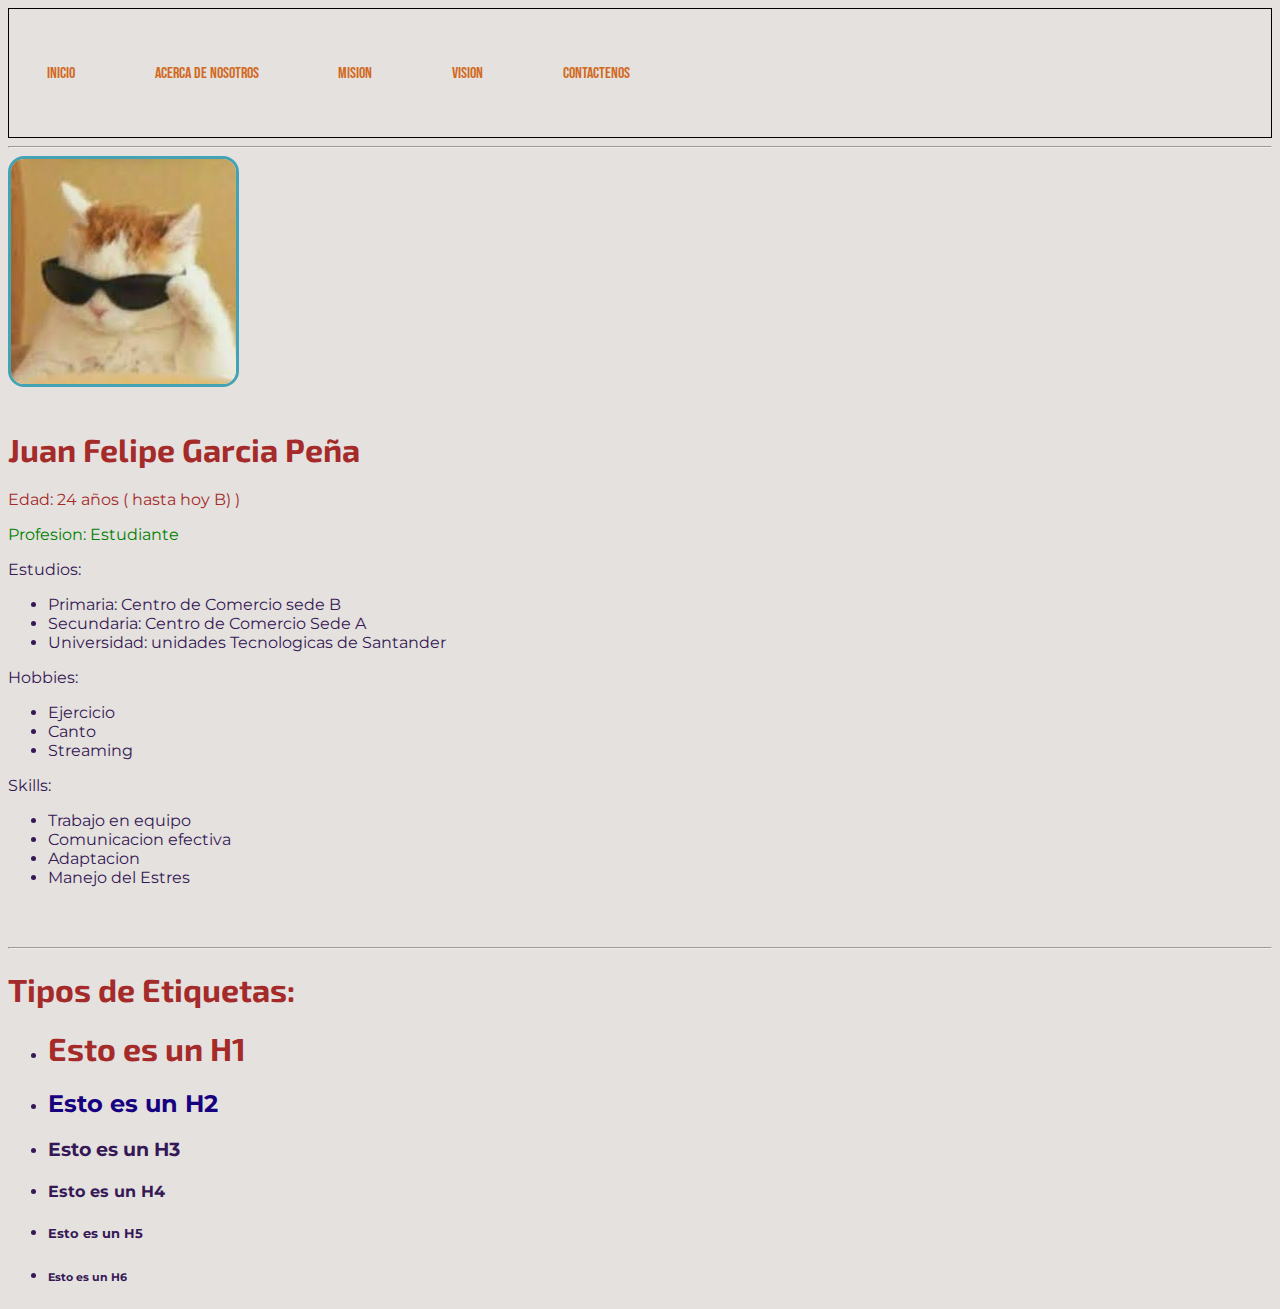
<file: index.html>
<!DOCTYPE html>
<html lang="en">
<head>
    <meta charset="UTF-8">
    <meta name="viewport" content="width=device-width, initial-scale=1.0">
    <title>Practica 1</title>
    <link href="css/estilos.css" rel="stylesheet" />
    <link rel="preconnect" href="https://fonts.googleapis.com">
    <link rel="preconnect" href="https://fonts.gstatic.com" crossorigin>
    <link href="https://fonts.googleapis.com/css2?family=Montserrat:ital,wght@0,100..900;1,100..900&display=swap" rel="stylesheet">
    <link href="https://fonts.googleapis.com/css2?family=Bebas+Neue&family=Montserrat:ital,wght@0,100..900;1,100..900&display=swap" rel="stylesheet">
    <link href="https://fonts.googleapis.com/css2?family=Bebas+Neue&family=Exo+2:ital,wght@0,100..900;1,100..900&family=Montserrat:ital,wght@0,100..900;1,100..900&display=swap" rel="stylesheet">
</head>
<body>
<div class="menu">
    <nav>
        <ul>
            <li><a href="index.html">Inicio</a></li>
            <li><a href="about.html">Acerca de nosotros</a></li>
            <li><a href="mision.html">Mision</a></li>
            <li><a href="vision.html">Vision</a></li>
            <li><a href="contacto.html">Contactenos</a></li>
        </ul>
    </nav>
</div>

<hr>
    <img src="images.jpg" class="img1"><br><br>
    <h1>Juan Felipe Garcia Peña <br></h1>
    <p id="primera">Edad: 24 años ( hasta hoy B) )<br></p>
    <p id="segunda">Profesion: Estudiante<br></p>
    <p>Estudios:</p>
    <ul>
        <li>Primaria: Centro de Comercio sede B</li>
        <li>Secundaria: Centro de Comercio Sede A</li>
        <li>Universidad: unidades Tecnologicas de Santander</li>
    </ul>
    <p>Hobbies:</p>
    <ul>
        <li>Ejercicio</li>
        <li>Canto</li>
        <li>Streaming</li>
    </ul>
    <p>Skills:</p>
    <ul>
        <li>Trabajo en equipo</li>
        <li>Comunicacion efectiva</li>
        <li>Adaptacion</li>
        <li>Manejo del Estres</li>
    </ul>
    <br><br>
<hr>
    <h1>Tipos de Etiquetas:</h1>
    <ul>
        <Li><h1>Esto es un H1</h1></Li>
        <Li><h2 class="primerh2">Esto es un H2</h2></Li>
        <Li><h3>Esto es un H3</h3></Li>
        <Li><h4>Esto es un H4</h4></Li>
        <Li><h5>Esto es un H5</h5></Li>
        <Li><h6>Esto es un H6</h6></Li>
    </ul>
</body>
</html>
</file>
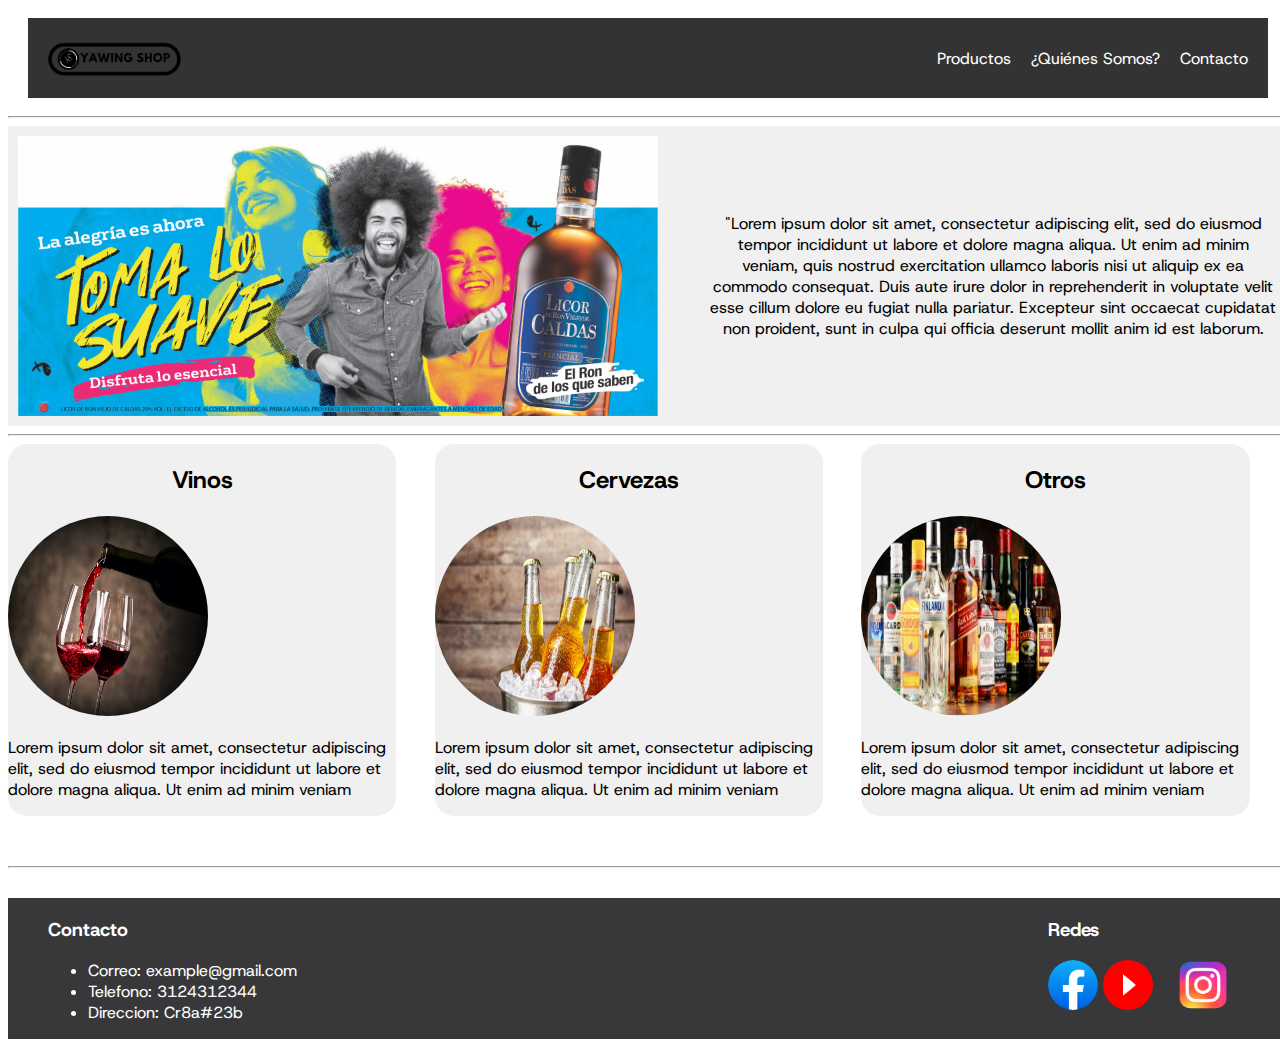
<file: Juan Felipe Garcia - proyecto/index.html>
<!DOCTYPE html>
<html lang="en">
<head>
    <meta charset="UTF-8">
    <meta name="viewport" content="width=device-width, initial-scale=1.0">
    <title>Proyecto}</title>
    <link rel="stylesheet" href="css/estilos.css">
    <link rel="preconnect" href="https://fonts.googleapis.com">
<link rel="preconnect" href="https://fonts.gstatic.com" crossorigin>
<link href="https://fonts.googleapis.com/css2?family=Host+Grotesk:ital,wght@0,300..800;1,300..800&display=swap" rel="stylesheet">
</head>
<body>
    
    <header>
        <div class="nav">
            <img src="img/logo.png" class="logo" alt="Logo">
            <div class="nav-links">
                <a href="Productos.html">Productos</a>
                <a href="Quien.html">¿Quiénes Somos?</a>
                <a href="Contacto.html">Contacto</a>
            </div>
        </div>
        
    </header>
<hr>
<section>
    <div class="princ">
        <img src="img/ron-web2.jpg" class="">
        <p>"Lorem ipsum dolor sit amet, consectetur adipiscing elit, sed do eiusmod tempor incididunt ut labore
            et dolore magna aliqua. Ut enim ad minim veniam, quis nostrud exercitation ullamco laboris nisi ut
            aliquip ex ea commodo consequat. Duis aute irure dolor in reprehenderit in voluptate velit esse cillum
            dolore eu fugiat nulla pariatur. Excepteur sint occaecat cupidatat non proident, sunt in culpa qui
            officia
            deserunt mollit anim id est laborum.</p>
    </div>
            
        
    </div>
    <hr>
    <div class="tipos">
        <article class="tipo">
            <h2>Vinos</h2></a>
           <a href="Productos.html"><img src="img/vinos.jpg" class="prod"></a> 
            <p>Lorem ipsum dolor sit amet, consectetur adipiscing elit, sed do eiusmod tempor incididunt ut labore 
                et dolore magna aliqua. Ut enim ad minim veniam</p>
        </article>
        <article class="tipo">
            <h2>Cervezas</h2>
            <a href="Productos.html"><img src="img/cervezas.jpg" class="prod"></a>
            <p>Lorem ipsum dolor sit amet, consectetur adipiscing elit, sed do eiusmod tempor incididunt ut labore 
                et dolore magna aliqua. Ut enim ad minim veniam</p>
        </article>
        <article class="tipo">
            <h2>Otros</h2>
            <a href="Productos.html"><img src="img/otros.jpg" class="prod"></a>
            <p>Lorem ipsum dolor sit amet, consectetur adipiscing elit, sed do eiusmod tempor incididunt ut labore 
                et dolore magna aliqua. Ut enim ad minim veniam</p>
        </article>
    </div>
</section>
<hr>
<footer>
    <div>
        <h3>Contacto</h3>
        <ul>
            <li>Correo: example@gmail.com </li>
            <li>Telefono: 3124312344</li>
            <li>Direccion: Cr8a#23b</li>
        </ul>

    </div>
    <div class="footer-link">
        <h3>Redes</h3>
        <a href=""><img src="img/facebook.png.png" alt="" class="redes"></a>
        <a href=""><img src="img/YouTube_full.svg.webp" alt="" class="redes"></a>
        <a href=""><img src="img/Instagram-.png.png" alt="" class="redes_ig"></a>

    </div>
</footer>
</body>
</html>
</file>
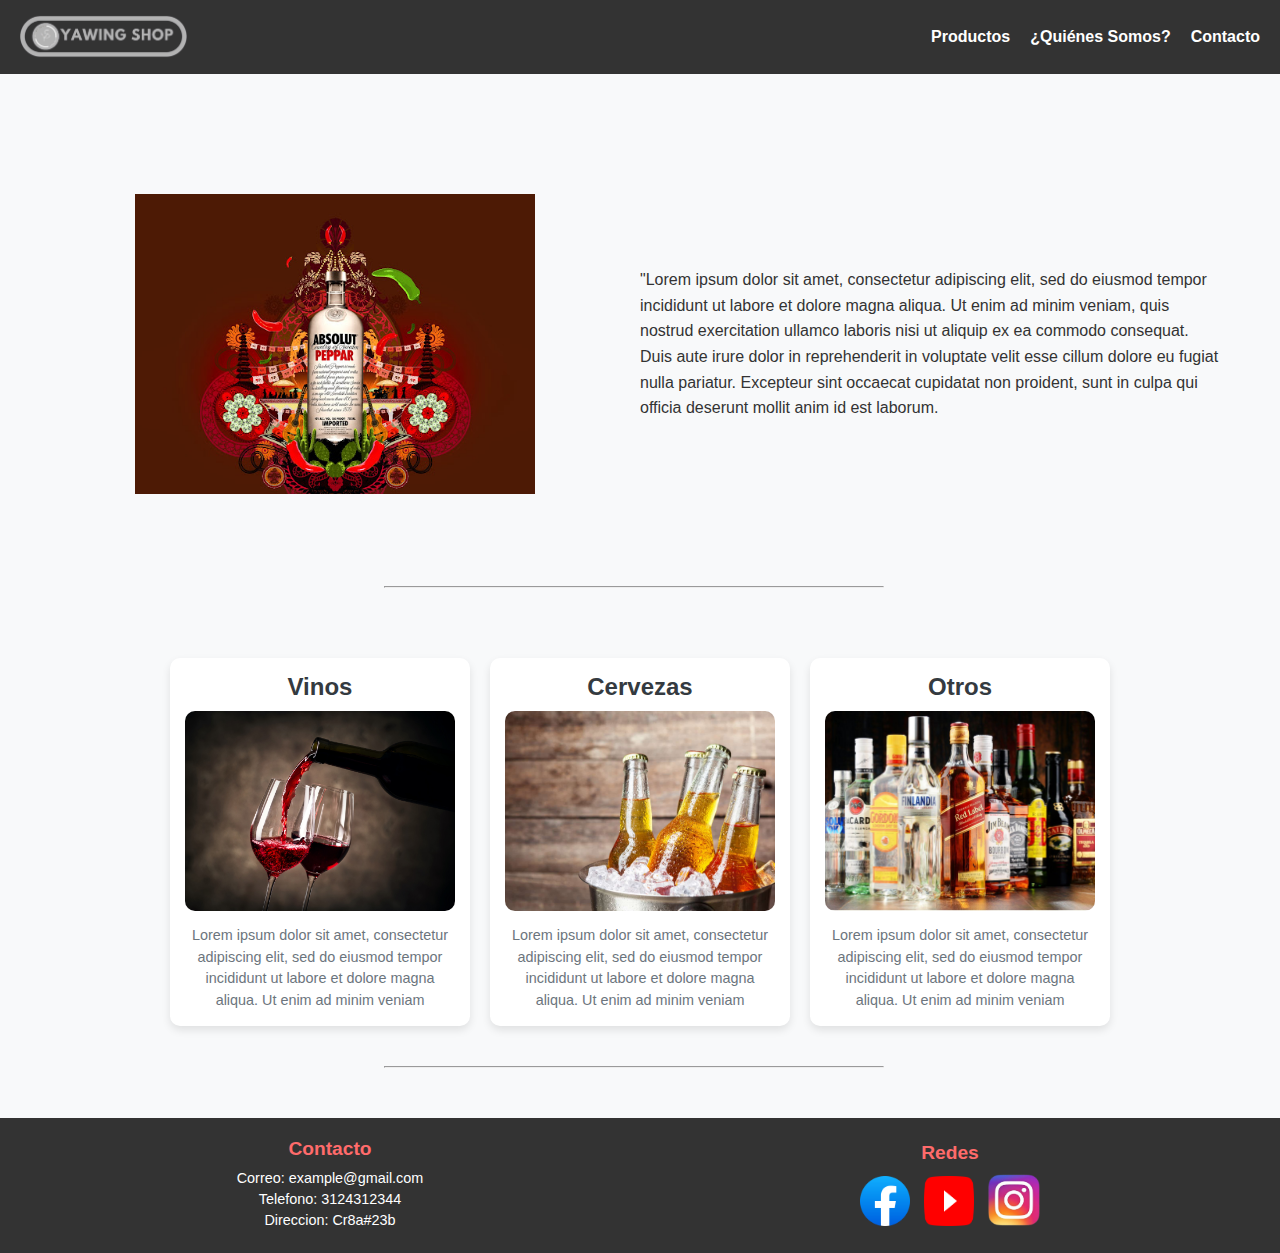
<file: Mision 1 - Juan garcia - Andres Vargas/Pagina Final/index.html>
<!DOCTYPE html>
<html lang="es">

<head>
    <meta charset="UTF-8">
    <meta name="viewport" content="width=device-width, initial-scale=1.0">
    <title>Productos de Licores</title>
    <link rel="stylesheet" href="css/style_product.css">
    <link rel="stylesheet" href="css/style_navbar.css">
    <link rel="stylesheet" href="css/estilos.css">
    <link rel="stylesheet" href="css/style_footer.css">
</head>

<header>
    <div class="nav">
        <a href="index.html"><img src="img/logo.png" class="logo" alt="Logo"></a>
        <div class="nav-links">
            <a href="Productos.html">Productos</a>
            <a href="Quien.html">¿Quiénes Somos?</a>
            <a href="Contacto.html">Contacto</a>
        </div>
    </div>

</header>

<body>
    <hr>
    <section>
        <div class="princ">
            <div class="slider-container">
                <div class="slider">
                  <div class="slide"><img src="img/img1.jpg" alt="Imagen 1" ></div>
                  <div class="slide"><img src="img/img2.jpg" alt="Imagen 2" ></div>
                  <div class="slide"><img src="img/img3.jpg" alt="Imagen 3" ></div>
                  <div class="slide"><img src="img/img4.jpg" alt="Imagen 4" ></div>
                </div>
              </div>
            <p>"Lorem ipsum dolor sit amet, consectetur adipiscing elit, sed do eiusmod tempor incididunt ut labore
                et dolore magna aliqua. Ut enim ad minim veniam, quis nostrud exercitation ullamco laboris nisi ut
                aliquip ex ea commodo consequat. Duis aute irure dolor in reprehenderit in voluptate velit esse cillum
                dolore eu fugiat nulla pariatur. Excepteur sint occaecat cupidatat non proident, sunt in culpa qui
                officia
                deserunt mollit anim id est laborum.</p>
        </div>

        </div>
        <hr>
        <div class="tipos">
            <article class="tipo">
                <h2>Vinos</h2></a>
                <a href="Productos.html"><img src="img/vinos.jpg" class="prod"></a>
                <p>Lorem ipsum dolor sit amet, consectetur adipiscing elit, sed do eiusmod tempor incididunt ut labore
                    et dolore magna aliqua. Ut enim ad minim veniam</p>
            </article>
            <article class="tipo">
                <h2>Cervezas</h2>
                <a href="Productos.html"><img src="img/cervezas.jpg" class="prod"></a>
                <p>Lorem ipsum dolor sit amet, consectetur adipiscing elit, sed do eiusmod tempor incididunt ut labore
                    et dolore magna aliqua. Ut enim ad minim veniam</p>
            </article>
            <article class="tipo">
                <h2>Otros</h2>
                <a href="Productos.html"><img src="img/otros.jpg" class="prod"></a>
                <p>Lorem ipsum dolor sit amet, consectetur adipiscing elit, sed do eiusmod tempor incididunt ut labore
                    et dolore magna aliqua. Ut enim ad minim veniam</p>
            </article>
        </div>
    </section>
    <hr>
    <footer>
        <div>
            <h3>Contacto</h3>
            <ul>
                <li>Correo: example@gmail.com </li>
                <li>Telefono: 3124312344</li>
                <li>Direccion: Cr8a#23b</li>
            </ul>

        </div>
        <div class="footer-link">
            <h3>Redes</h3>
            <a href=""><img src="img/facebook.png.png" alt="" class="redes" ></a>
            <a href=""><img src="img/YouTube_full.svg.webp" alt="" class="redes"></a>
            <a href=""><img src="img/Instagram-.png.png" alt="" class="redes_ig"></a>

        </div>
    </footer>
</body>

</html>
</file>
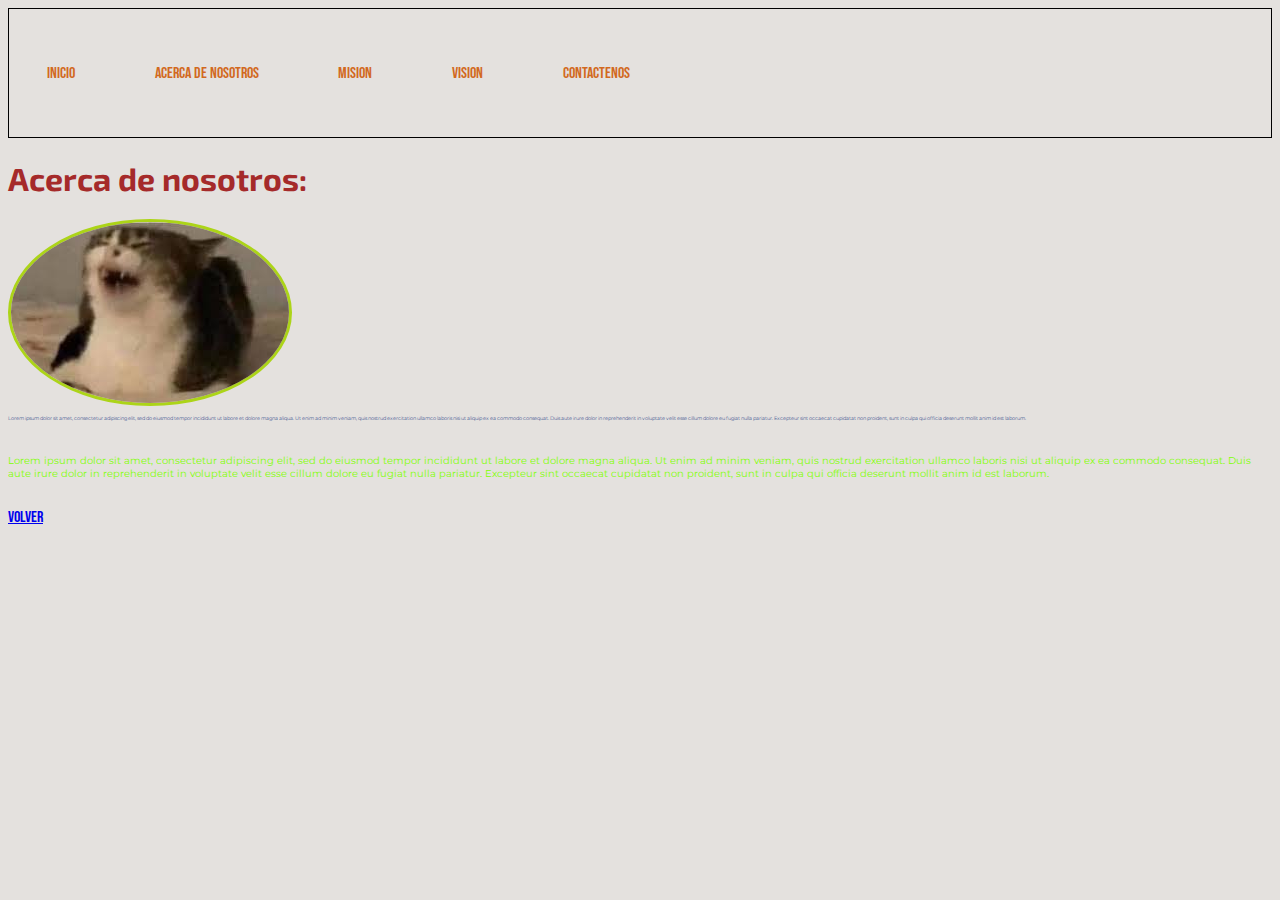
<file: about.html>
<!DOCTYPE html>
<html lang="en">
<head>
    <meta charset="UTF-8">
    <meta name="viewport" content="width=device-width, initial-scale=1.0">
    <title>Document</title>
    <link href="css/estilos.css" rel="stylesheet" />
    <link rel="preconnect" href="https://fonts.googleapis.com">
    <link rel="preconnect" href="https://fonts.gstatic.com" crossorigin>
    <link href="https://fonts.googleapis.com/css2?family=Montserrat:ital,wght@0,100..900;1,100..900&display=swap" rel="stylesheet">
    <link href="https://fonts.googleapis.com/css2?family=Bebas+Neue&family=Montserrat:ital,wght@0,100..900;1,100..900&display=swap" rel="stylesheet">
    <link href="https://fonts.googleapis.com/css2?family=Bebas+Neue&family=Exo+2:ital,wght@0,100..900;1,100..900&family=Montserrat:ital,wght@0,100..900;1,100..900&display=swap" rel="stylesheet">

</head>
<body>
    <div class="menu">
        <nav>
            <ul>
                <li><a href="index.html">Inicio</a></li>
                <li><a href="about.html">Acerca de nosotros</a></li>
                <li><a href="mision.html">Mision</a></li>
                <li><a href="vision.html">Vision</a></li>
                <li><a href="contacto.html">Contactenos</a></li>
            </ul>
        </nav>
    </div>
    <h1>Acerca de nosotros:</h1>
    <img src="descargar (2).jpg">
    <p class="p1">Lorem ipsum dolor sit amet, consectetur adipiscing elit, 
        sed do eiusmod tempor incididunt ut labore et dolore magna aliqua.
        Ut enim ad minim veniam, quis nostrud exercitation ullamco laboris
        nisi ut aliquip ex ea commodo consequat. Duis aute irure dolor in
        reprehenderit in voluptate velit esse cillum dolore eu fugiat
        nulla pariatur. Excepteur sint occaecat cupidatat non proident,
        sunt in culpa qui officia deserunt mollit anim id est laborum.</p><br>
        <p class="p2">Lorem ipsum dolor sit amet, consectetur adipiscing elit, 
            sed do eiusmod tempor incididunt ut labore et dolore magna aliqua.
            Ut enim ad minim veniam, quis nostrud exercitation ullamco laboris
            nisi ut aliquip ex ea commodo consequat. Duis aute irure dolor in
            reprehenderit in voluptate velit esse cillum dolore eu fugiat
            nulla pariatur. Excepteur sint occaecat cupidatat non proident,
            sunt in culpa qui officia deserunt mollit anim id est laborum.</p>
            <br>
    <a href="index.html">Volver</a>
</body>
</html>
</file>
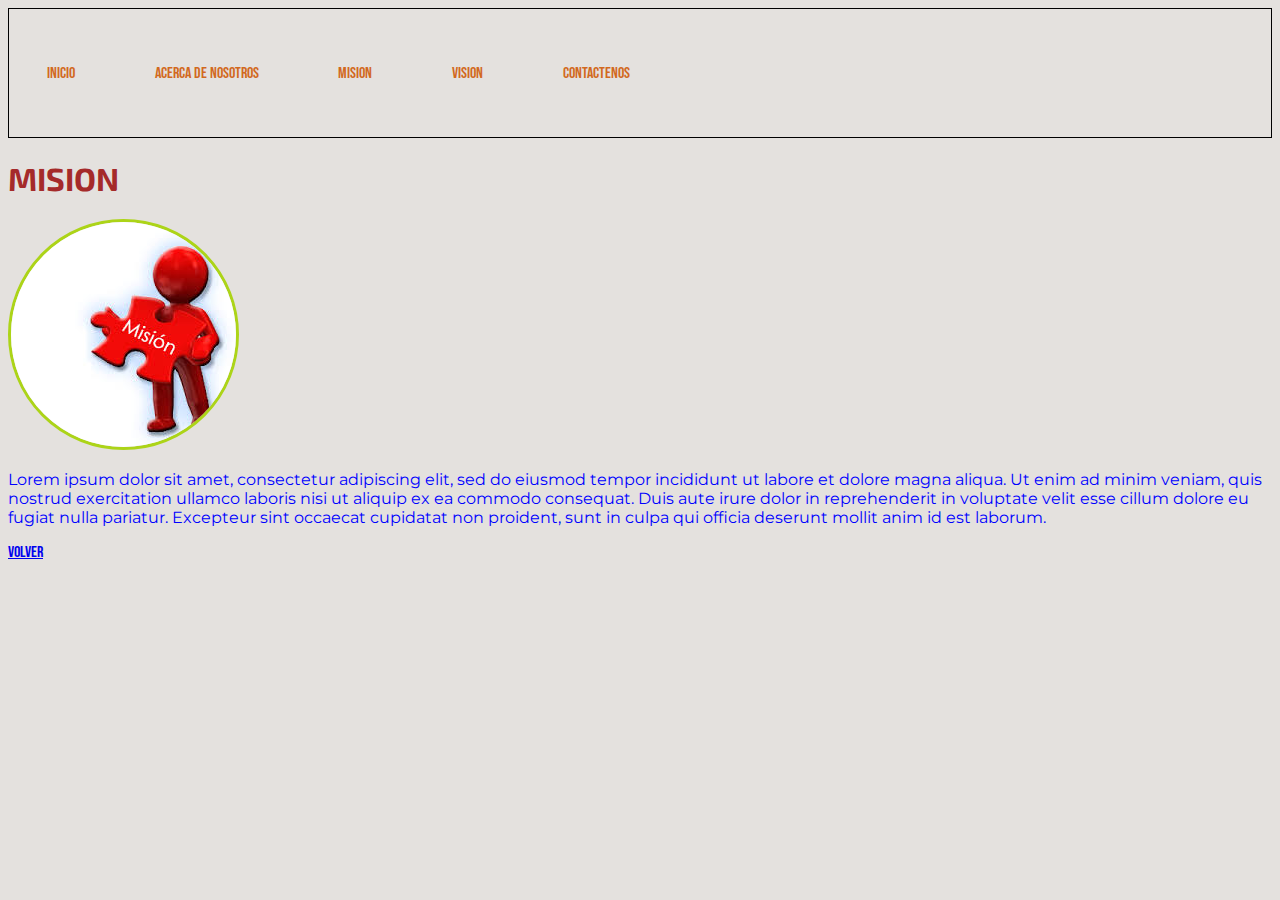
<file: mision.html>
<!DOCTYPE html>
<html lang="en">
<head>
    <meta charset="UTF-8">
    <meta name="viewport" content="width=device-width, initial-scale=1.0">
    <title>Document</title>
    <link href="css/estilos.css" rel="stylesheet" />
    <link rel="preconnect" href="https://fonts.googleapis.com">
    <link rel="preconnect" href="https://fonts.gstatic.com" crossorigin>
    <link href="https://fonts.googleapis.com/css2?family=Montserrat:ital,wght@0,100..900;1,100..900&display=swap" rel="stylesheet">
    <link href="https://fonts.googleapis.com/css2?family=Bebas+Neue&family=Montserrat:ital,wght@0,100..900;1,100..900&display=swap" rel="stylesheet">
    <link href="https://fonts.googleapis.com/css2?family=Bebas+Neue&family=Exo+2:ital,wght@0,100..900;1,100..900&family=Montserrat:ital,wght@0,100..900;1,100..900&display=swap" rel="stylesheet">

</head>
<body>
    <div class="menu">
        <nav>
            <ul>
                <li><a href="index.html">Inicio</a></li>
                <li><a href="about.html">Acerca de nosotros</a></li>
                <li><a href="mision.html">Mision</a></li>
                <li><a href="vision.html">Vision</a></li>
                <li><a href="contacto.html">Contactenos</a></li>
            </ul>
        </nav>
    </div>
    <h1>MISION</h1>
    <img src="descargar (1).jpg">
    <p class="p3">Lorem ipsum dolor sit amet, consectetur adipiscing elit, 
     sed do eiusmod tempor incididunt ut labore et dolore magna aliqua.
     Ut enim ad minim veniam, quis nostrud exercitation ullamco laboris
     nisi ut aliquip ex ea commodo consequat. Duis aute irure dolor in
     reprehenderit in voluptate velit esse cillum dolore eu fugiat
     nulla pariatur. Excepteur sint occaecat cupidatat non proident,
     sunt in culpa qui officia deserunt mollit anim id est laborum.</p>
    <a href="index.html">Volver</a> 
</body>
</html>
</file>
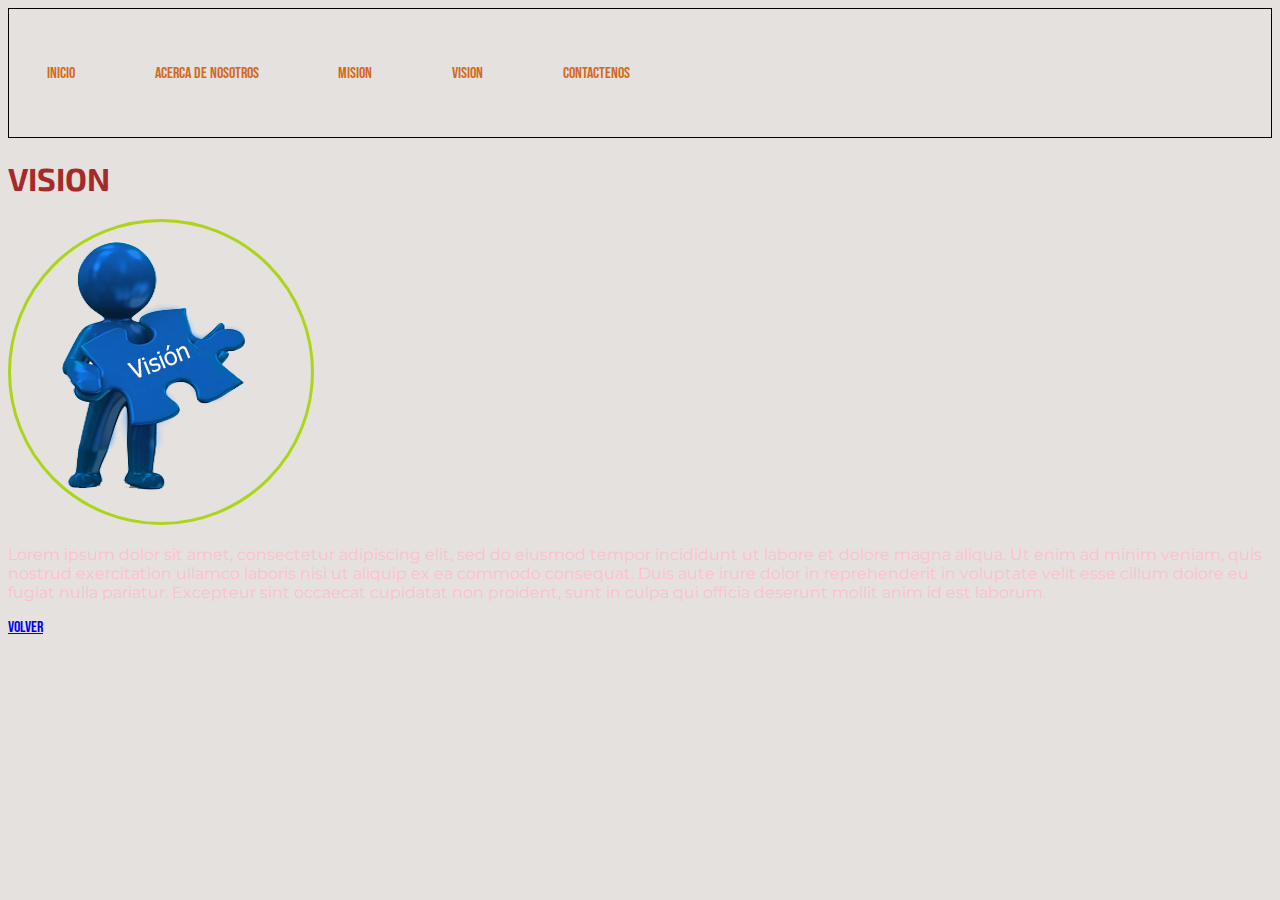
<file: vision.html>
<!DOCTYPE html>
<html lang="en">
<head>
    <meta charset="UTF-8">
    <meta name="viewport" content="width=device-width, initial-scale=1.0">
    <title>Document</title>
    <link href="css/estilos.css" rel="stylesheet" />
    <link rel="preconnect" href="https://fonts.googleapis.com">
    <link rel="preconnect" href="https://fonts.gstatic.com" crossorigin>
    <link href="https://fonts.googleapis.com/css2?family=Montserrat:ital,wght@0,100..900;1,100..900&display=swap" rel="stylesheet">
    <link href="https://fonts.googleapis.com/css2?family=Bebas+Neue&family=Montserrat:ital,wght@0,100..900;1,100..900&display=swap" rel="stylesheet">
    <link href="https://fonts.googleapis.com/css2?family=Bebas+Neue&family=Exo+2:ital,wght@0,100..900;1,100..900&family=Montserrat:ital,wght@0,100..900;1,100..900&display=swap" rel="stylesheet">

</head>
<body>
    <div class="menu">
        <nav>
            <ul>
                <li><a href="index.html">Inicio</a></li>
                <li><a href="about.html">Acerca de nosotros</a></li>
                <li><a href="mision.html">Mision</a></li>
                <li><a href="vision.html">Vision</a></li>
                <li><a href="contacto.html">Contactenos</a></li>
            </ul>
        </nav>
    </div>
    <h1>VISION</h1>
    <img src="vision.png">
    <p class="p4">Lorem ipsum dolor sit amet, consectetur adipiscing elit, 
        sed do eiusmod tempor incididunt ut labore et dolore magna aliqua.
        Ut enim ad minim veniam, quis nostrud exercitation ullamco laboris
        nisi ut aliquip ex ea commodo consequat. Duis aute irure dolor in
        reprehenderit in voluptate velit esse cillum dolore eu fugiat
        nulla pariatur. Excepteur sint occaecat cupidatat non proident,
        sunt in culpa qui officia deserunt mollit anim id est laborum.</p>
    <a href="index.html">Volver</a>    
</body>
</html>
</file>
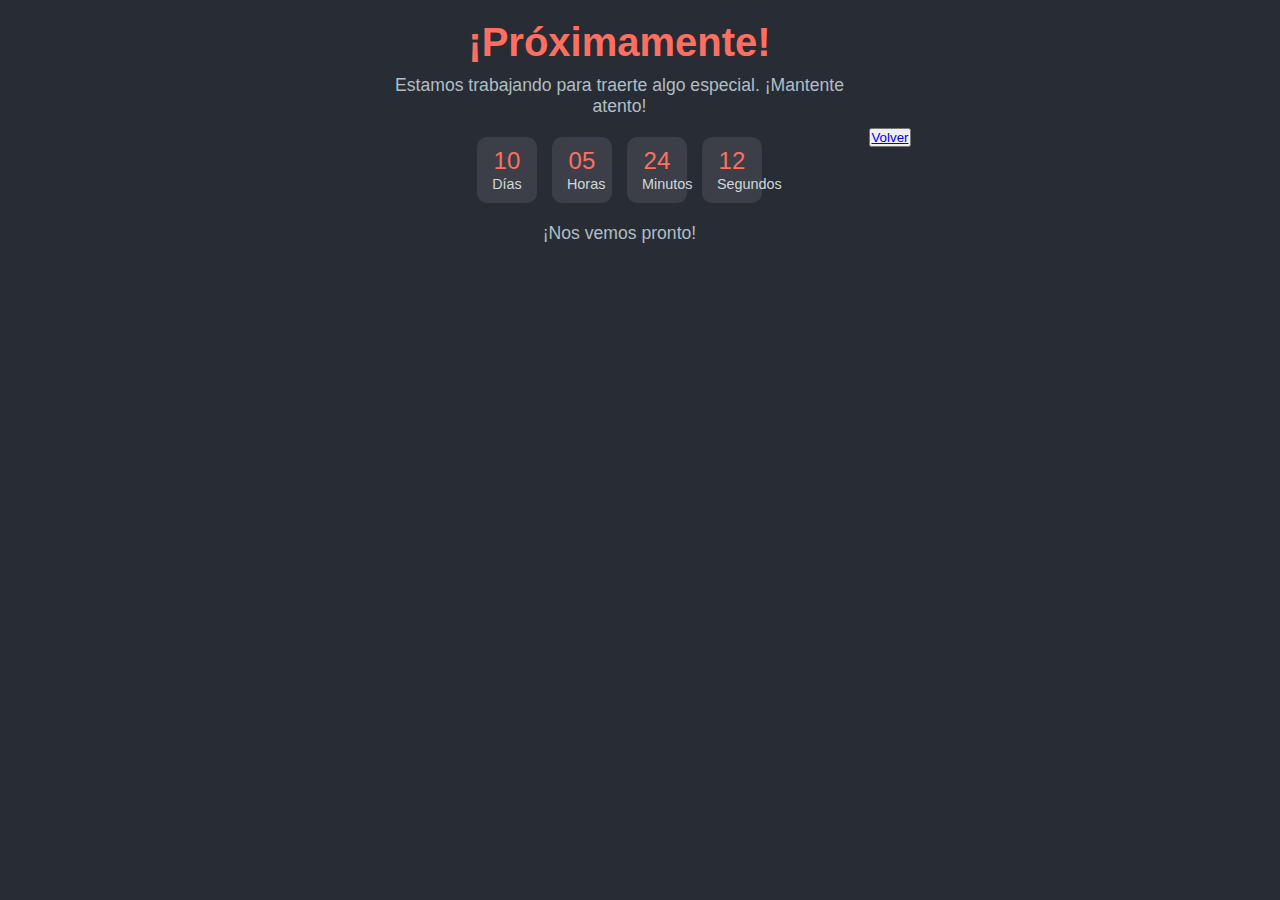
<file: Juan Felipe Garcia - proyecto/Contacto.html>
<!DOCTYPE html>
<html lang="es">
<head>
    <meta charset="UTF-8">
    <meta name="viewport" content="width=device-width, initial-scale=1.0">
    <title>Coming Soon</title>
    <link rel="stylesheet" href="css/styles.css">
    <link rel="stylesheet" href="css/estilos.css">
</head>
<body>

    <div class="coming-soon-container">
        <h1>¡Próximamente!</h1>
        <p>Estamos trabajando para traerte algo especial. ¡Mantente atento!</p>
        <div class="countdown">
            <div>
                <span class="time">10</span>
                <span class="label">Días</span>
            </div>
            <div>
                <span class="time">05</span>
                <span class="label">Horas</span>
            </div>
            <div>
                <span class="time">24</span>
                <span class="label">Minutos</span>
            </div>
            <div>
                <span class="time">12</span>
                <span class="label">Segundos</span>
            </div>
        </div>
        <p>¡Nos vemos pronto!</p>
    </div>
    <div>
        <button><a href="index.html">Volver</a></button>
    </div>
</body>
</html>
</file>
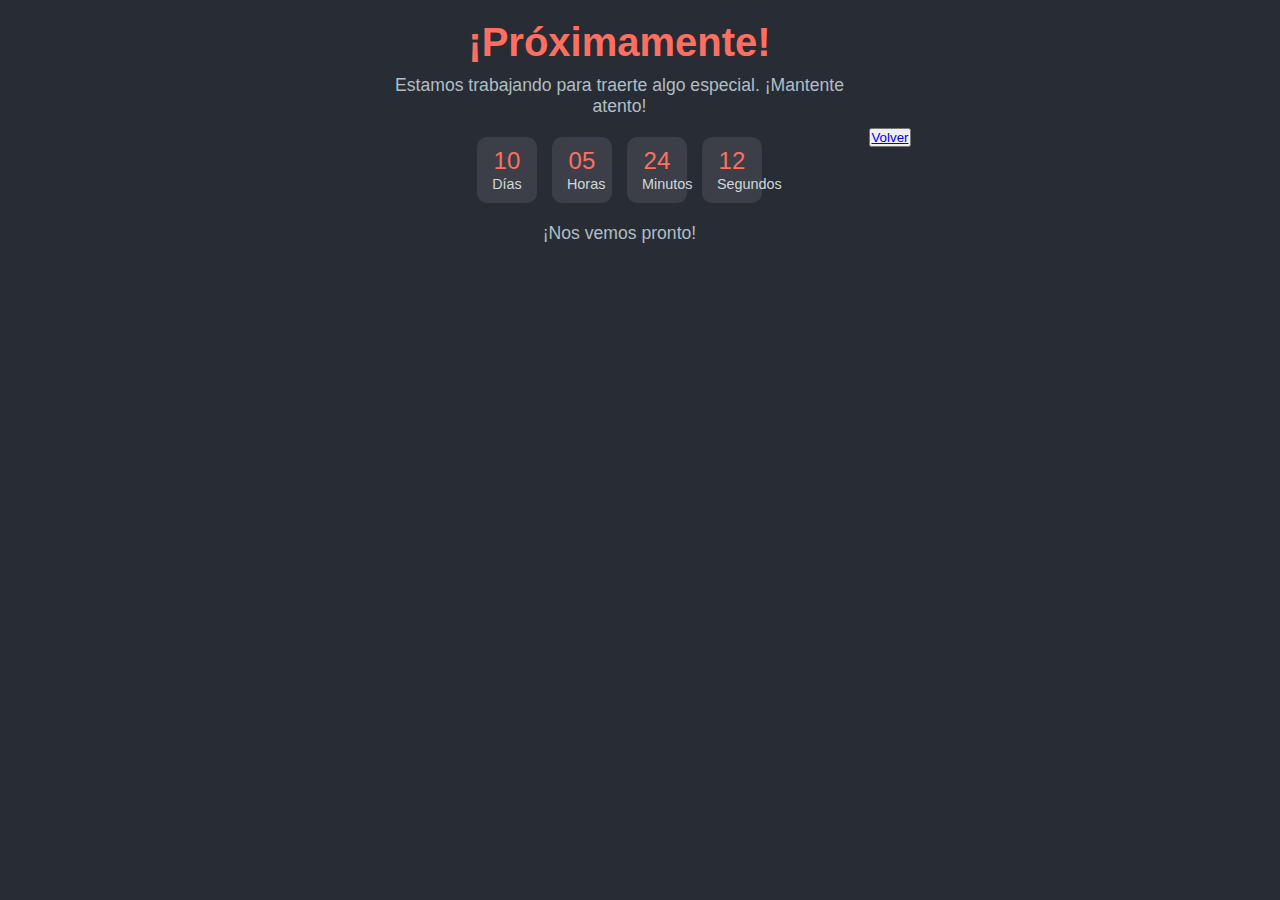
<file: Juan Felipe Garcia - proyecto/Productos.html>
<!DOCTYPE html>
<html lang="es">
<head>
    <meta charset="UTF-8">
    <meta name="viewport" content="width=device-width, initial-scale=1.0">
    <title>Coming Soon</title>
    <link rel="stylesheet" href="css/styles.css">
    <link rel="stylesheet" href="css/estilos.css">
</head>
<body>

    <div class="coming-soon-container">
        <h1>¡Próximamente!</h1>
        <p>Estamos trabajando para traerte algo especial. ¡Mantente atento!</p>
        <div class="countdown">
            <div>
                <span class="time">10</span>
                <span class="label">Días</span>
            </div>
            <div>
                <span class="time">05</span>
                <span class="label">Horas</span>
            </div>
            <div>
                <span class="time">24</span>
                <span class="label">Minutos</span>
            </div>
            <div>
                <span class="time">12</span>
                <span class="label">Segundos</span>
            </div>
        </div>
        <p>¡Nos vemos pronto!</p>
    </div>
    <div>
        <button><a href="index.html">Volver</a></button>
    </div>
    
</body>
</html>
</file>
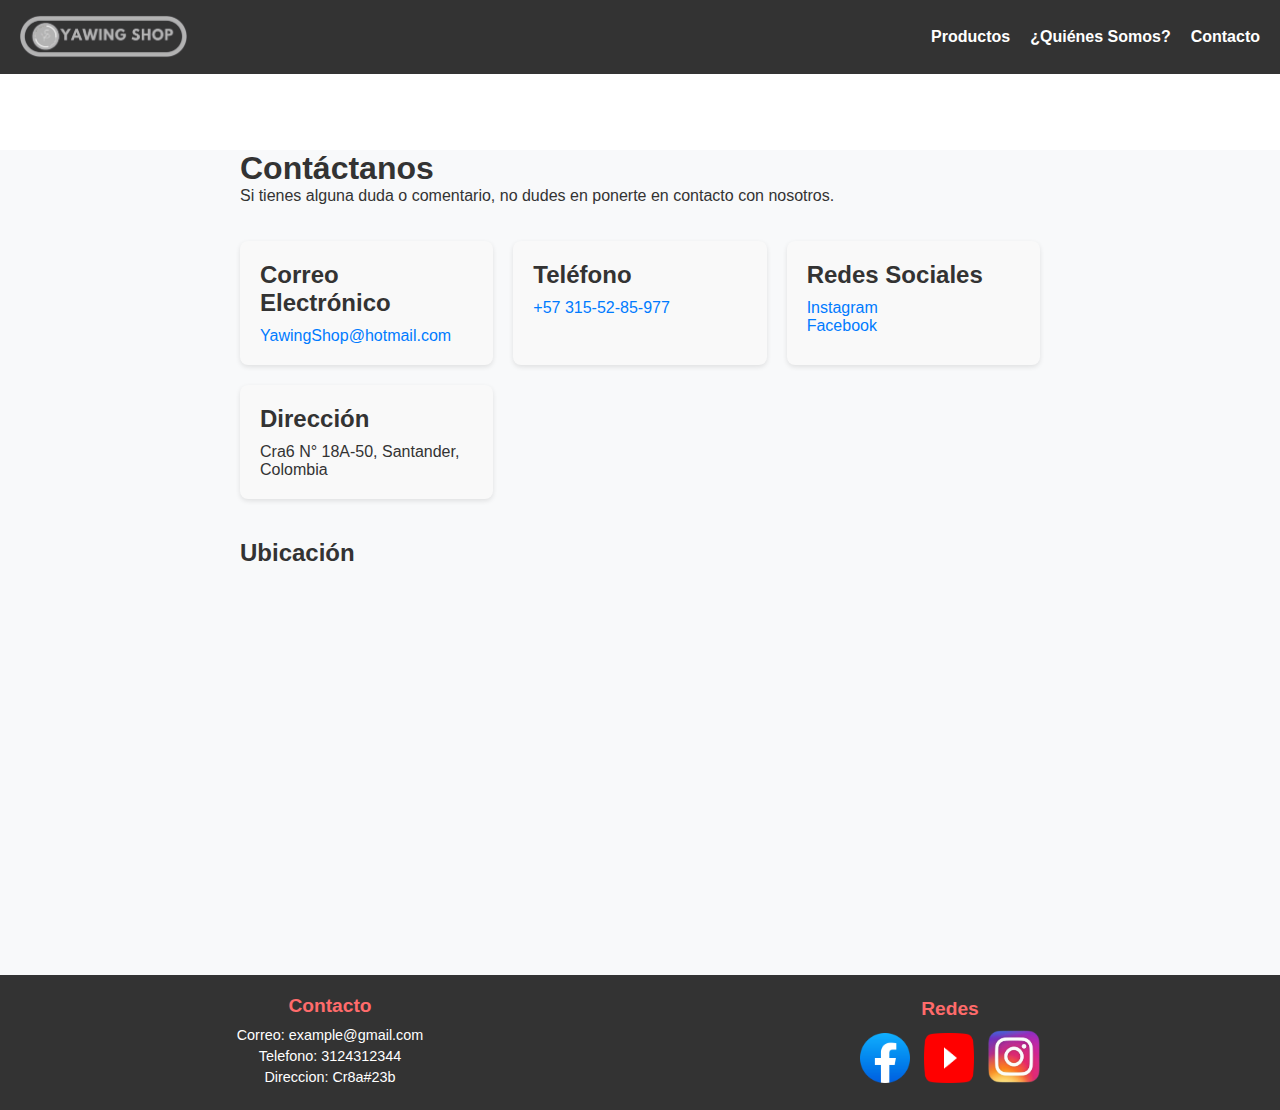
<file: Mision 1 - Juan garcia - Andres Vargas/Pagina Final/Contacto.html>
<!DOCTYPE html>
<html lang="es">

<head>
    <meta charset="UTF-8">
    <meta name="viewport" content="width=device-width, initial-scale=1.0">
    <title>Productos de Licores</title>
    <link rel="stylesheet" href="css/style_contact.css">
    <link rel="stylesheet" href="css/style_navbar.css">
    <link rel="stylesheet" href="css/style_footer.css">
    <link rel="stylesheet" href="css/style_product.css">

</head>

<header>
    <div class="nav">
        <a href="index.html"><img src="img/logo.png" class="logo" alt="Logo"></a>
        <div class="nav-links">
            <a href="Productos.html">Productos</a>
            <a href="Quien.html">¿Quiénes Somos?</a>
            <a href="Contacto.html">Contacto</a>
        </div>
    </div>

</header>

<body>
    <section class="contacto"></section>
        <div class="contacto-contenido">
            <h1>Contáctanos</h1>
            <p>Si tienes alguna duda o comentario, no dudes en ponerte en contacto con nosotros.</p>
            <br>
            <br>
            <div class="info-contacto">
                <div class="info1">
                    <h2>Correo Electrónico</h2>
                    <p><a href="YawingShop@hotmail.com">YawingShop@hotmail.com</a></p>
                </div>

                <div class="info1">
                    <h2>Teléfono</h2>
                    <p><a href="tel:+573155285977">+57 315-52-85-977</a></p>
                </div>

                <div class="info1">
                    <h2>Redes Sociales</h2>
                    <p>
                        <a href="https://www.instagram.com/ejemplo" target="_blank">Instagram</a><br>
                        <a href="https://www.facebook.com/ejemplo" target="_blank">Facebook</a>
                    </p>
                </div>

                <div class="info1">
                    <h2>Dirección</h2>
                    <p>Cra6 N° 18A-50, Santander, Colombia  </p>
                </div>
            </div>

            <div class="mapa">
                <h2>Ubicación</h2>
                    <iframe src="https://www.google.com/maps/embed?pb=!1m18!1m12!1m3!1d31681.444145700705!2d-73.07459830915008!3d6.988006100084083!2m3!1f0!2f0!3f0!3m2!1i1024!2i768!4f13.1!3m3!1m2!1s0x8e6847af37e0be91%3A0x66e8281d38a19920!2sPiedecuesta%2C%20Santander!5e0!3m2!1ses!2sco!4v1731532765933!5m2!1ses!2sco" 
                    width="100%" height="350" style="border:0;" allowfullscreen="" loading="lazy" ></iframe>        
            </div>
            <br>
            <br>
            <br>
        </div>
    </section>
    <footer>
        <div>
            <h3>Contacto</h3>
            <ul>
                <li>Correo: example@gmail.com </li>
                <li>Telefono: 3124312344</li>
                <li>Direccion: Cr8a#23b</li>
            </ul>

        </div>
        <div class="footer-link">
            <h3>Redes</h3>
            <a href=""><img src="img/facebook.png.png" alt="" class="redes"></a>
            <a href=""><img src="img/YouTube_full.svg.webp" alt="" class="redes"></a>
            <a href=""><img src="img/Instagram-.png.png" alt="" class="redes_ig"></a>

        </div>
    </footer>
   
</body>

</html>
</file>
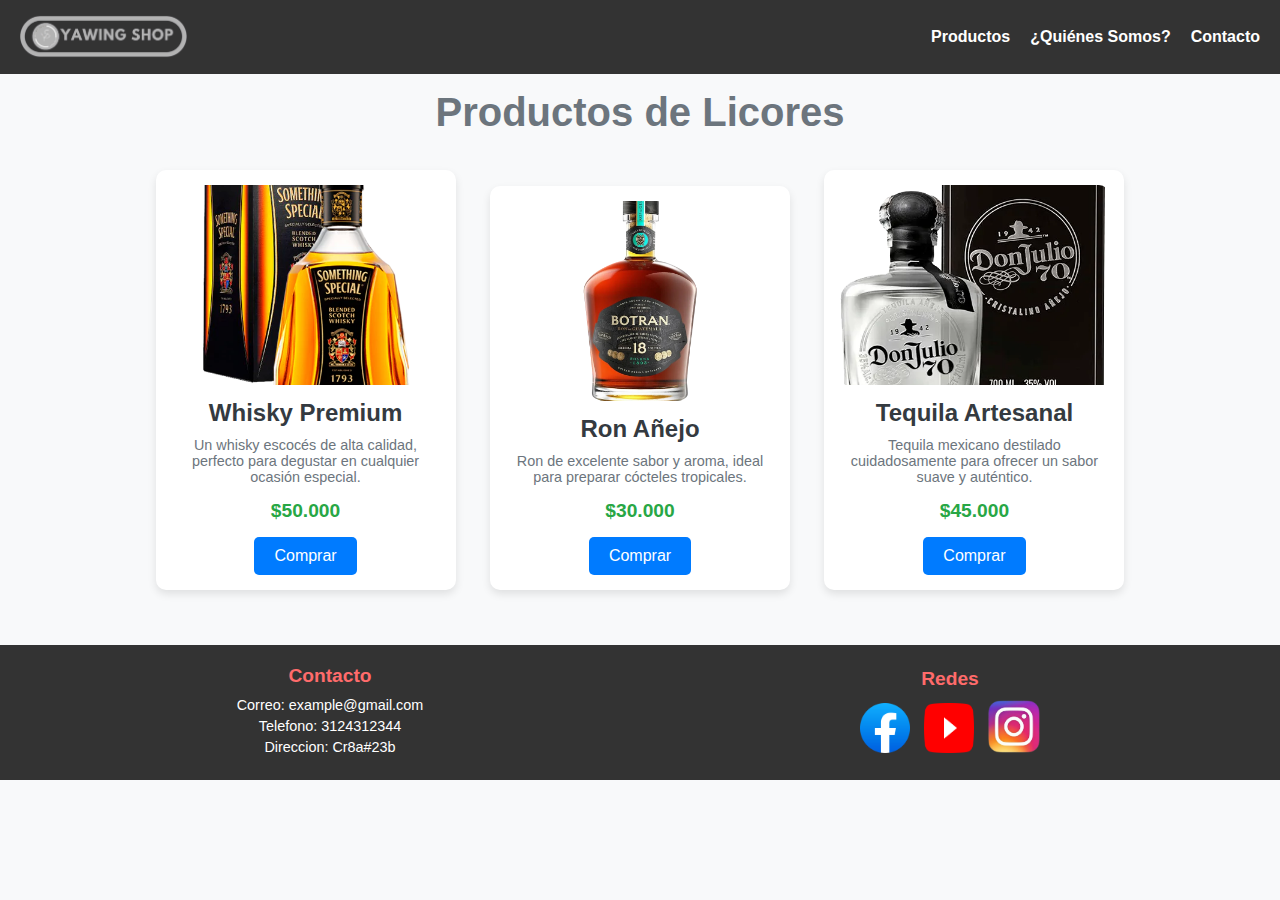
<file: Mision 1 - Juan garcia - Andres Vargas/Pagina Final/Productos.html>
<!DOCTYPE html>
<html lang="es">

<head>
    <meta charset="UTF-8">
    <meta name="viewport" content="width=device-width, initial-scale=1.0">
    <title>Productos de Licores</title>
    <link rel="stylesheet" href="css/style_product.css">
    <link rel="stylesheet" href="css/style_navbar.css">
    <link rel="stylesheet" href="css/style_footer.css">
</head>

<header>
    <div class="nav">
        <a href="index.html"><img src="img/logo.png" class="logo" alt="Logo"></a>
        <div class="nav-links">
            <a href="Productos.html">Productos</a>
            <a href="Quien.html">¿Quiénes Somos?</a>
            <a href="Contacto.html">Contacto</a>
        </div>
    </div>

</header>

<body>
    <section class="productos">
        <h1>Productos de Licores</h1>
        <div class="producto-card">
            <img src="img_produc/wisky.webp" alt="Licor 1">
            <h2>Whisky Premium</h2>
            <p class="descripcion">Un whisky escocés de alta calidad, perfecto para degustar en cualquier ocasión
                especial.</p>
            <p class="precio">$50.000</p>
            <button class="comprar-btn">Comprar</button>
        </div>
        <div class="producto-card">
            <img src="img_produc/Ron.webp" alt="Licor 2">
            <h2>Ron Añejo</h2>
            <p class="descripcion">Ron de excelente sabor y aroma, ideal para preparar cócteles tropicales.</p>
            <p class="precio">$30.000</p>
            <button class="comprar-btn">Comprar</button>
        </div>
        <div class="producto-card">
            <img src="img_produc/tequila.webp" alt="Licor 3">
            <h2>Tequila Artesanal</h2>
            <p class="descripcion">Tequila mexicano destilado cuidadosamente para ofrecer un sabor suave y auténtico.
            </p>
            <p class="precio">$45.000</p>
            <button class="comprar-btn">Comprar</button>
        </div>
    </section>
    <footer>
        <div>
            <h3>Contacto</h3>
            <ul>
                <li>Correo: example@gmail.com </li>
                <li>Telefono: 3124312344</li>
                <li>Direccion: Cr8a#23b</li>
            </ul>

        </div>
        <div class="footer-link">
            <h3>Redes</h3>
            <a href=""><img src="img/facebook.png.png" alt="" class="redes"></a>
            <a href=""><img src="img/YouTube_full.svg.webp" alt="" class="redes"></a>
            <a href=""><img src="img/Instagram-.png.png" alt="" class="redes_ig"></a>

        </div>
    </footer>
</body>

</html>
</file>
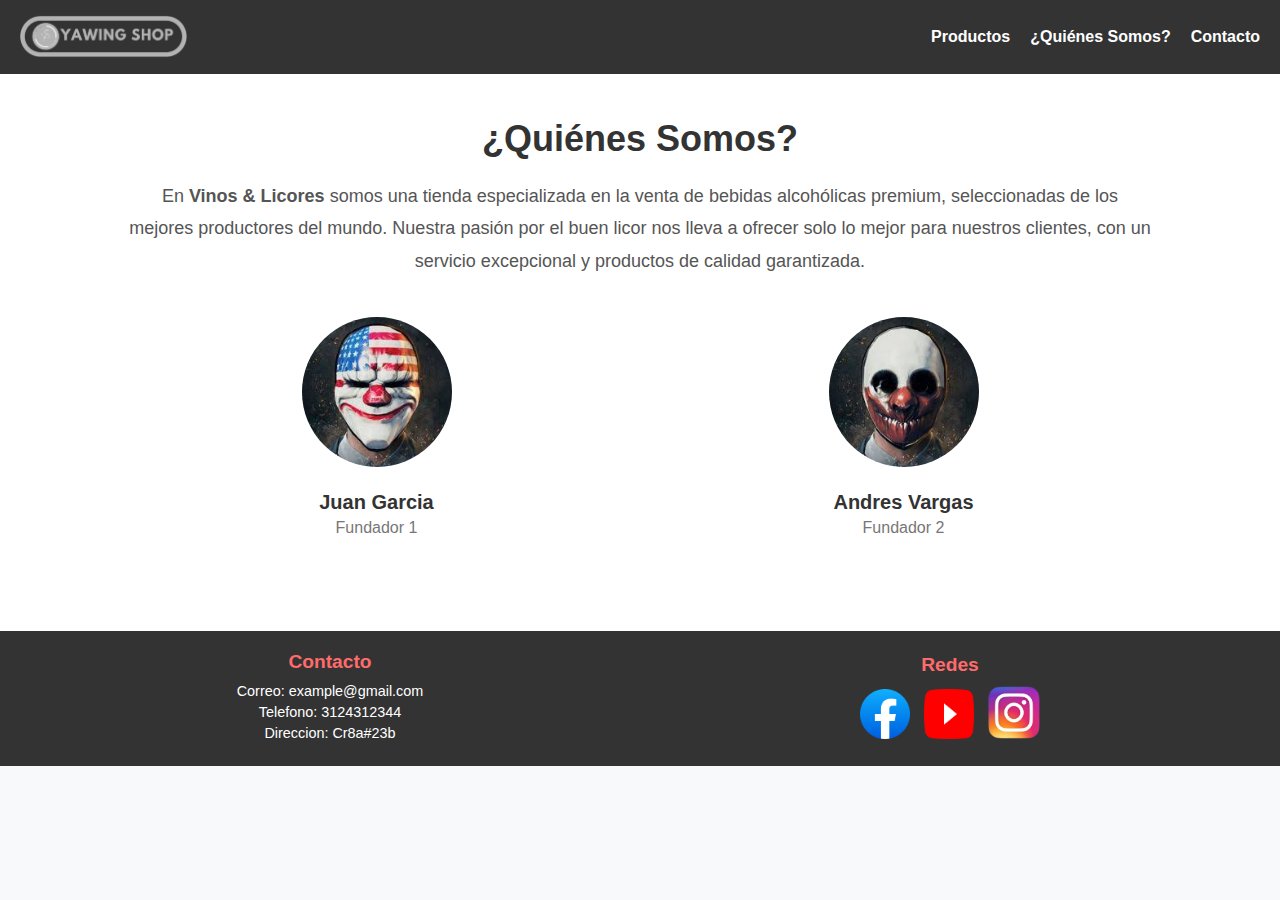
<file: Mision 1 - Juan garcia - Andres Vargas/Pagina Final/Quien.html>
<!DOCTYPE html>
<html lang="es">

<head>
    <meta charset="UTF-8">
    <meta name="viewport" content="width=device-width, initial-scale=1.0">
    <title>Productos de Licores</title>
    <link rel="stylesheet" href="css/style_product.css">
    <link rel="stylesheet" href="css/style_navbar.css">
    <link rel="stylesheet" href="css/styles_quienes.css">
    <link rel="stylesheet" href="css/style_footer.css">
</head>

<header>
    <div class="nav">
        <a href="index.html"><img src="img/logo.png" class="logo" alt="Logo"></a>
        <div class="nav-links">
            <a href="Productos.html">Productos</a>
            <a href="Quien.html">¿Quiénes Somos?</a>
            <a href="Contacto.html">Contacto</a>
        </div>
    </div>

</header>

<body>
    <section class="about-us">
        <div class="container">
          <h2>¿Quiénes Somos?</h2>
          <p>En <strong>Vinos & Licores</strong> somos una tienda especializada en la venta de bebidas alcohólicas premium, seleccionadas de los mejores productores del mundo. Nuestra pasión por el buen licor nos lleva a ofrecer solo lo mejor para nuestros clientes, con un servicio excepcional y productos de calidad garantizada.</p>
    
          <div class="team">
            <div class="team-1">
              <img src="img/avatar1.jpg" alt="Miembro del equipo" class="foto">
              <h3>Juan Garcia</h3>
              <p>Fundador 1</p>
            </div>
            <div class="team-1">
              <img src="img/avatar2.jpg" alt="Miembro del equipo" class="foto">
              <h3>Andres Vargas</h3>
              <p>Fundador 2</p>
            </div>
          </div>
        </div>
      </section>
      <footer>
        <div>
            <h3>Contacto</h3>
            <ul>
                <li>Correo: example@gmail.com </li>
                <li>Telefono: 3124312344</li>
                <li>Direccion: Cr8a#23b</li>
            </ul>

        </div>
        <div class="footer-link">
            <h3>Redes</h3>
            <a href=""><img src="img/facebook.png.png" alt="" class="redes"></a>
            <a href=""><img src="img/YouTube_full.svg.webp" alt="" class="redes"></a>
            <a href=""><img src="img/Instagram-.png.png" alt="" class="redes_ig"></a>

        </div>
    </footer>
</body>

</html>
</file>
<file: css/estilos.css>
h1{
    color: brown;
    font-family: "Exo 2", sans-serif;
}

p, ul, li{

  font-family: "Montserrat", sans-serif;
  color: rgb(53, 24, 85);

}

a{
    font-family: "Bebas Neue", sans-serif;
}

.primerh2{
    color: rgb(23, 0, 128);
}

.p1{
    color: rgb(68, 90, 148);
    font-size: 5px;
}

.p2{
    color: chartreuse;
    font-size: 10px;
}

.p3{
    color: blue;
}

.p4{
    color: pink;
}

.img1{
    border: 3px solid rgb(67, 163, 180);
    border-radius: 7%;

}

img{
    border-radius: 80%;
    border: 3px solid rgb(172, 212, 24);
}

#primera{
    color: brown;
}

#segunda{
    color: green;
}

body{
    background-color: rgb(228, 225, 222);
    padding: 0;
}

#bodi{
    background-image: url("/images.jpg");
    background-attachment: fixed;
    background-size: cover;
}


.menu{
    border: 1px solid black;
    margin: 0%;
    padding: 0;
}

.menu nav li{
    display: inline-block;
    margin: 3%;
    text-decoration: none;
    padding: 0;
}

.menu nav ul{
    list-style-type: none;
    padding: 0;
    
}
.menu a{
    text-decoration: none;
    color: chocolate;
    padding: 0;
}

.menu a:hover{
    color: blue;
}
</file>
<file: Juan Felipe Garcia - proyecto/css/estilos.css>
body {
    font-family: "Host Grotesk", sans-serif;
    width: 100%;
    height: 100%;
}

header {
    align-items: center;
    justify-content: space-between;
    padding: 10px 20px;
}

header ul {

    display: flex;
    list-style: none;
    font-size: 20px;
    width: 100%;
    text-align: right;
    margin-left: 40%;
}

.menu a {
    text-decoration: none;
}

.menu ul{
    display: flex;
    align-items: self-end;
    gap: 240px;
}

.menu li {
    margin-left: 3%;
    margin-right: 3%;

}

.logo {
    width: 250px;
    height: 60px;
}

.menu li:hover {

    color: brown;

}

.princ {
    width: 100%;
    height: 100%;
    align-items: center;
    gap: 30px;
    display: flex;
    background-color: #f1f0f0;  
}

.princ img {
    margin: 10px;
    width: 50%;
}

.princ p {
    text-align: center;
    margin: 10px;
}
    
.p1{
}


.prod {
    width: 200px;
    height: 200px;
    border-radius: 50%;
}

.tipos{
    display: flex;
    margin-bottom: 50px;
}

.tipo{
    
    padding: 0%;
    margin-right: 3%;
    align-items: center;
    border-radius: 5%;
    background-color: #f1f0f0;
}

.tipo:hover{
    transform: scale(1.1);
}

.tipo h2{
text-align: center;
}

/* NAVBAR */
.nav {
    display: flex;
    justify-content: space-between;
    align-items: center;
    padding: 20px;
    background-color: #333;
    color: white;
}

.logo {
    height: 40px; 
    width: auto;
}

.nav-links {
    display: flex;
    gap: 20px; 
}

.nav-links a {
    color: white;
    text-decoration: none;
    font-size: 16px;
    transition: color 0.3s ease;
}

.nav-links a:hover {
    color: #f0a500; 
}

.nav-header {
    display: none; 
}

/* FOOTER */

footer{
    background-color: rgb(56, 56, 58);
    display: flex;
    justify-content: space-between;
    gap: 50px;
    margin-bottom: 20px;
    margin-top: 30px;
}

footer div{
    color: white;
    margin: 0px 40px 0px 40px;
}

.redes{
    border-radius: 100%;
    width: 50px;
    height: 50px;
}

.redes_ig{
    border-radius: 100%;
    width: 90px;
    height: 50px;
}
</file>
<file: Mision 1 - Juan garcia - Andres Vargas/Pagina Final/css/style_navbar.css>
/* Estilos para el navbar */
.nav {
    display: flex;
    align-items: center;
    justify-content: space-between;
    background-color: #333;
    padding: 10px 20px;
    position: fixed;
    top: 0; 
    width: 100%; 
    z-index: 1000; 
}

body {
    margin-top: 70px; 
}

.logo {
    height: 50px;
    width: auto;
    cursor: pointer;
    transition: transform 0.3s ease;
}

.logo:hover{
    transform: scale(1.05);
}

.nav-links {
    display: flex;
    gap: 20px;
}

.nav-links a {
    color: #ffffff;
    text-decoration: none;
    font-size: 1em;
    font-weight: bold;
    transition: color 0.3s;
    transition: transform 0.3s ease;
}

.nav-links a:hover {
    color: #ff6b6b;
    transform: scale(1.05);
}
</file>
<file: Mision 1 - Juan garcia - Andres Vargas/Pagina Final/css/estilos.css>
body {
    font-family: "Host Grotesk", sans-serif;
    width: 100%;
    height: 100%;
}



.princ {
    display: flex;
    align-items: center;
    justify-content: center;
    max-width: 1200px;
    margin: 0 auto;
    padding: 20px;
    gap: 30px;
}

.princ img {
    width: 50%;
    max-width: 500px;
    height: 500px;
    border-radius: 10px;
    object-fit: contain; /* Muestra la imagen completa dentro del tamaño especificado */
}

.princ p {
    width: 50%;
    font-size: 1em;
    line-height: 1.6;
    color: #333;
}




/* Tipos  */

.tipos {
    display: flex;
    justify-content: center;
    flex-wrap: wrap;
    gap: 20px;
    padding: 20px;
    max-width: 1200px;
    margin: 0 auto;
}

.tipo {
    width: 300px;
    background-color: #ffffff;
    border-radius: 10px;
    box-shadow: 0 4px 8px rgba(0, 0, 0, 0.1);
    overflow: hidden;
    transition: transform 0.2s;
    text-align: center;
    padding: 15px;
}

.tipo:hover {
    transform: translateY(-5px);
}


.tipo h2 {
    font-size: 1.5em;
    color: #343a40;
    margin-bottom: 10px;
}

.prod {
    width: 100%;
    height: 200px;
    object-fit: cover;
    border-radius: 10px;
}

.tipo p {
    font-size: 0.9em;
    color: #6c757d;
    margin-top: 10px;
    line-height: 1.5;
}





/* Contenedor del slider */
.slider-container {
    width: 100%;
    max-width: 400px; /* Puedes cambiar esto según el tamaño que desees */
    overflow: hidden;
    margin: auto;
  }
  
  /* Contenedor de las imágenes */
  .slider {
    display: flex;
    transition: transform 0.5s ease-in-out;
  }
  
  /* Cada imagen en el slider */
  .slide {
    min-width: 100%;
    transition: transform 0.5s ease;
  }
  
  .slide img {
    width: 100%;
    height: 100%;
  }
  
  /* Animación para el slider con tiempo de pausa entre imágenes */
  @keyframes slide-animation {
    0% {
      transform: translateX(0);
    }
    20% {
      transform: translateX(0);
    }
    25% {
      transform: translateX(-100%);
    }
    45% {
      transform: translateX(-100%);
    }
    50% {
      transform: translateX(-200%);
    }
    70% {
      transform: translateX(-200%);
    }
    75% {
      transform: translateX(-300%);
    }
    95% {
      transform: translateX(-300%);
    }
    100% {
      transform: translateX(0);
    }
  }
  
  .slider {
    animation: slide-animation 20s infinite;
  }
  
  hr{
    width: 500px;
    margin-left: 30%;
    margin-bottom: 50px;
    margin-top: 20px;
  }
</file>
<file: Mision 1 - Juan garcia - Andres Vargas/Pagina Final/css/style_footer.css>
footer {
    display: flex;
    justify-content: space-around;
    align-items: center;
    padding: 20px;
    background-color: #333;
    color: #fff;
}

footer div {
    flex: 1;
    text-align: center;
}

footer h3 {
    font-size: 1.2em;
    margin-bottom: 10px;
    color: #ff6b6b;
}

footer ul {
    list-style: none;
    padding: 0;
}

footer ul li {
    margin: 5px 0;
    font-size: 0.9em;
}

.footer-link a {
    margin: 0 5px;
    display: inline-block;
}

.redes{
    width: 50px;
    height: 50px;
    transition: transform 0.3s ease;
}

.redes_ig{
    width: 52px;
    padding: 0%;
    transition: transform 0.3s ease;
}

.redes:hover, .redes_ig:hover {
    transform: scale(1.2);
}
</file>
<file: Juan Felipe Garcia - proyecto/css/styles.css>
* {
    margin: 0;
    padding: 0;
    box-sizing: border-box;
    font-family: Arial, sans-serif;
}

body {
    background-color: #282c34;
    color: #f3f3f3;
    display: flex;
    justify-content: center;
    align-items: center;
    height: 100vh;
}


.coming-soon-container {
    text-align: center;
    max-width: 500px;
    padding: 20px;
}


h1 {
    font-size: 2.5rem;
    margin-bottom: 10px;
    color: #ff6f61;
}


p {
    font-size: 1.1rem;
    margin: 10px 0;
    color: #b0bec5;
}

.countdown {
    display: flex;
    justify-content: center;
    margin: 20px 0;
    gap: 15px;
}

.countdown div {
    background: #3c3f47;
    padding: 10px 15px;
    border-radius: 10px;
    width: 60px;
}

.time {
    font-size: 1.5rem;
    color: #ff6f61;
}

.label {
    font-size: 0.9rem;
    color: #cfd8dc;
}
</file>
<file: Mision 1 - Juan garcia - Andres Vargas/Pagina Final/css/style_contact.css>
.contacto {
    padding: 40px;
    background-color: #fff;
    text-align: center;
}

.contacto-contenido {
    max-width: 800px;
    margin: 0 auto;
}

.contacto h1 {
    font-size: 2.5rem;
    margin-bottom: 20px;
}

.contacto p {
    font-size: 1.1rem;
    margin-bottom: 30px;
}

/* Estilos de los items de contacto */
.info-contacto {
    display: grid;
    grid-template-columns: repeat(auto-fit, minmax(250px, 1fr));
    gap: 20px;
    margin-bottom: 40px;
}

.info1 {
    background-color: #f9f9f9;
    padding: 20px;
    border-radius: 8px;
    box-shadow: 0 2px 5px rgba(0, 0, 0, 0.1);
    transition: transform 0.3s ease;
}

.info1:hover{
    transform: translateY(-5px);
}

.info1 h2 {
    font-size: 1.5rem;
    margin-bottom: 10px;
}

.info1 a {
    text-decoration: none;
    color: #007bff;
}

.info1 a:hover {
    text-decoration: underline;
}

/* Estilos del mapa */
.mapa {
    margin-top: 40px;
    transition: transform 0.3s ease;
}

.mapa:hover{
    transform: translateY(-5px);
}

iframe {
    border-radius: 8px;
}
</file>
<file: Mision 1 - Juan garcia - Andres Vargas/Pagina Final/css/styles_quienes.css>
.about-us {
    background-color: #fff;
    padding: 3rem 0;
  }
  
  .container {
    width: 80%;
    max-width: 1200px;
    margin: auto;
    text-align: center;
  }
  
  .about-us h2 {
    font-size: 36px;
    margin-bottom: 20px;
  }
  
  .about-us p {
    font-size: 18px;
    color: #555;
    margin-bottom: 40px;
    line-height: 1.8;
  }
  
  /* Estilos del equipo */
  .team {
    display: flex;
    justify-content: space-around;
    gap: 30px;
    margin-top: 40px;
    
  }
  
  .team-1 {
    width: 200px;
    text-align: center;
    transition: transform 0.3s ease;
  }

  .team-1:hover{
    transform: translateY(-5px);
  }
  
  .team-1 img {
    width: 150px;
    height: 150px;
    border-radius: 50%;
    margin-bottom: 20px;
  }
  
  .team-1 h3 {
    font-size: 20px;
    font-weight: bold;
    color: #333;
  }
  
  .team-1 p {
    font-size: 16px;
    color: #777;
  }
</file>
<file: Mision 1 - Juan garcia - Andres Vargas/Pagina Final/css/style_product.css>
/* Reset */
* {
    margin: 0;
    padding: 0;
    box-sizing: border-box;
}

body {
    font-family: Arial, sans-serif;
    background-color: #f8f9fa;
    color: #333;
}

/* Sección de productos */
.productos {
    max-width: 1200px;
    margin: 20px auto;
    padding: 20px;
    text-align: center;
}

.productos h1 {
    font-size: 2.5em;
    color: #6c757d;
    margin-bottom: 20px;
}

/* Tarjeta de producto */
.producto-card {
    display: inline-block;
    width: 300px;
    margin: 15px;
    padding: 15px;
    background-color: #ffffff;
    border-radius: 10px;
    box-shadow: 0 4px 8px rgba(0, 0, 0, 0.1);
    transition: transform 0.2s;
}

.producto-card:hover {
    transform: translateY(-5px);
}

.producto-card img {
    width: 100%;
    height: 200px;
    border-radius: 10px 10px 0 0;
    object-fit: cover;
}

.producto-card h2 {
    font-size: 1.5em;
    color: #343a40;
    margin: 10px 0;
}

.descripcion {
    font-size: 0.9em;
    color: #6c757d;
    margin-bottom: 15px;
}

.precio {
    font-size: 1.2em;
    font-weight: bold;
    color: #28a745;
    margin-bottom: 15px;
}

/* Botón de compra */
.comprar-btn {
    padding: 10px 20px;
    font-size: 1em;
    color: #fff;
    background-color: #007bff;
    border: none;
    border-radius: 5px;
    cursor: pointer;
    transition: background-color 0.3s;
}

.comprar-btn:hover {
    background-color: #0056b3;
}
</file>
